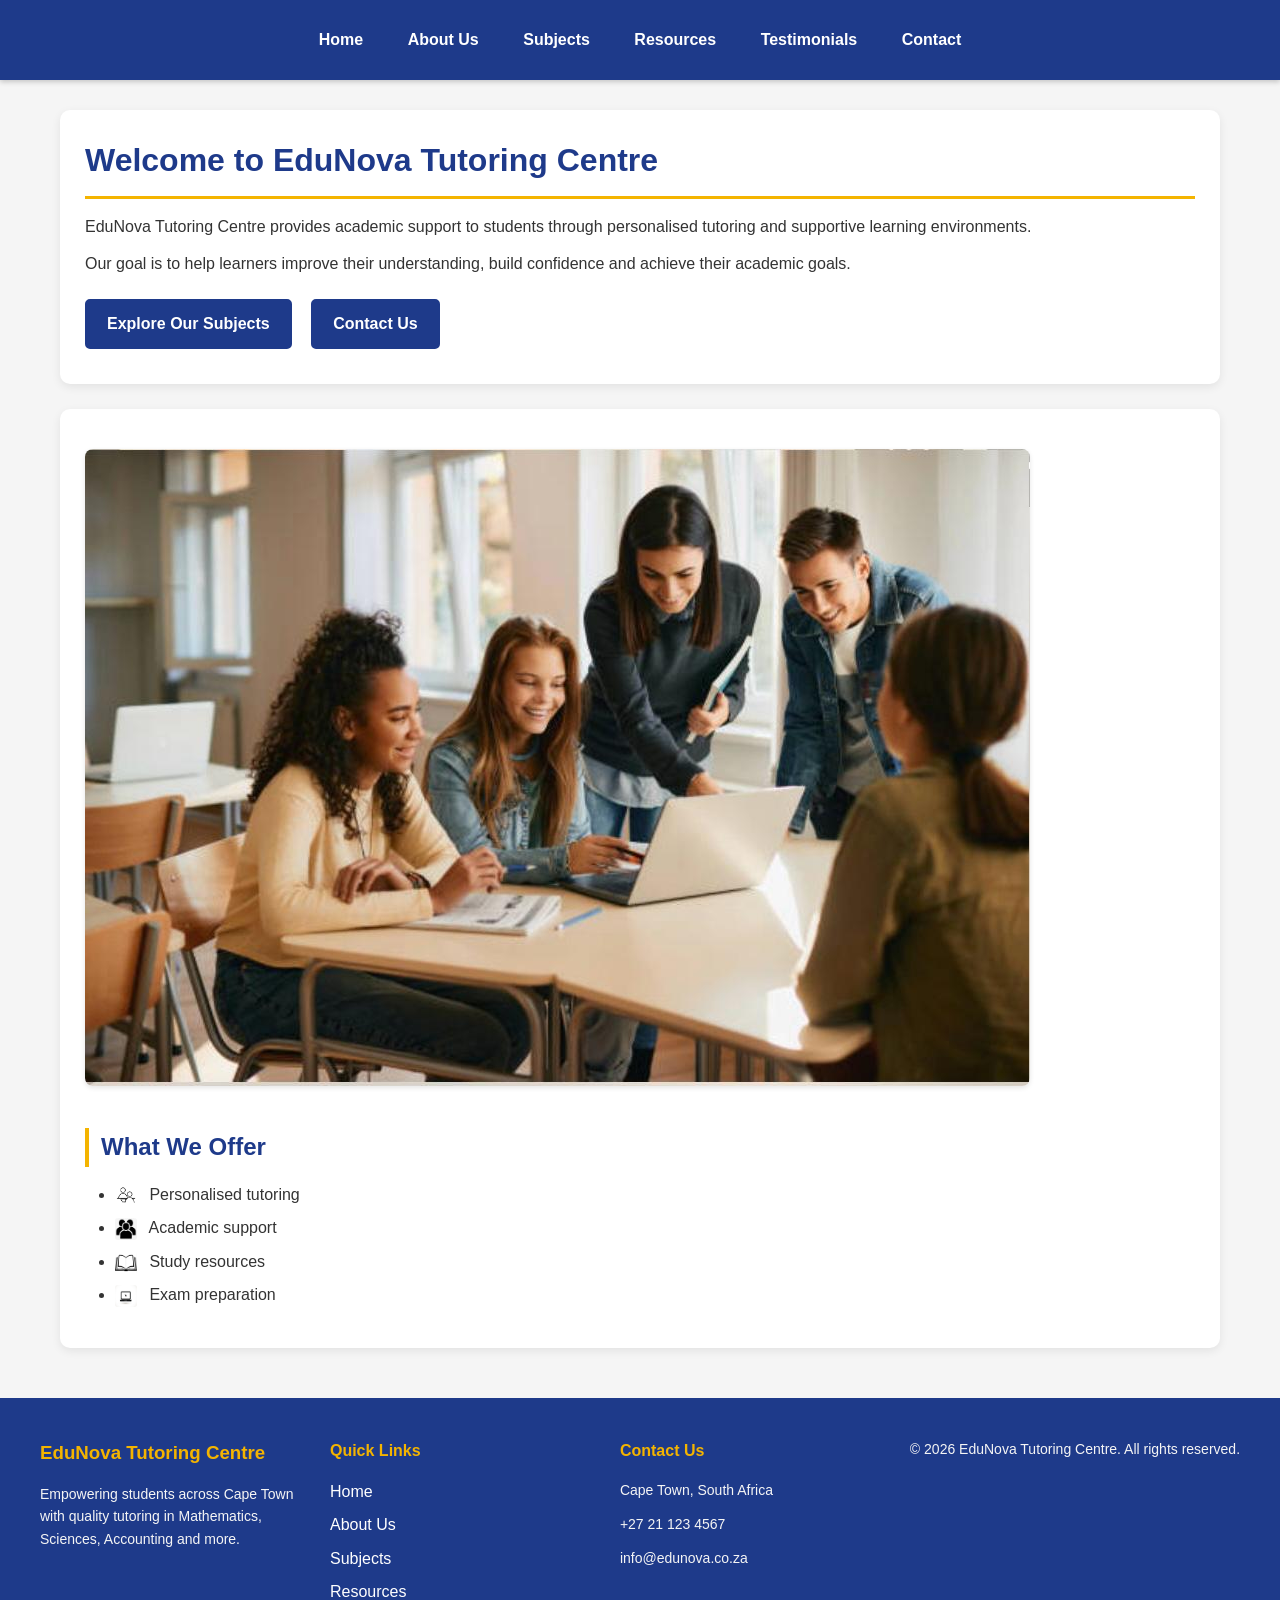
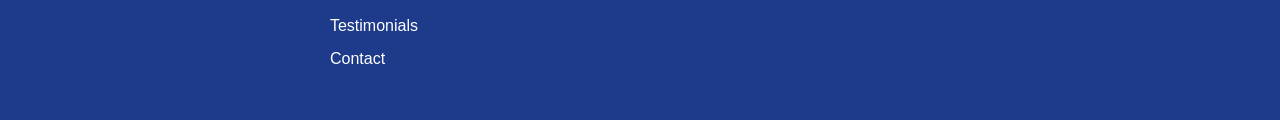
<file: HTML/index.html>
<!DOCTYPE html>
<html lang="en">

<head>
    <meta charset="UTF-8">
    <meta name="viewport" content="width=device-width, initial-scale=1.0">

    <title>EduNova Tutoring Centre</title>

    <link rel="stylesheet" href="../CSS/style.css">
</head>

<body>

    <!-- Header and navigation -->
    <header>
        <nav>
            <a href="index.html">Home</a>
            <a href="about.html">About Us</a>
            <a href="subjects.html">Subjects</a>
            <a href="resources.html">Resources</a>
            <a href="testimonials.html">Testimonials</a>
            <a href="contact.html">Contact</a>
        </nav>
    </header>

    
<!-- Main homepage content -->
<main>

    <section>
        <h1>Welcome to EduNova Tutoring Centre</h1>

        <p>
            EduNova Tutoring Centre provides academic support
            to students through personalised tutoring and
            supportive learning environments.
        </p>

        <p>
            Our goal is to help learners improve their understanding,
            build confidence and achieve their academic goals.
        </p>

        <a href="subjects.html">Explore Our Subjects</a>
        <a href="contact.html">Contact Us</a>
    </section>

    <section>
        <img src="../MEDIA/images/students-learning.jpeg" alt="Students Learning together" class="home-image">
        <h2>What We Offer</h2>
        <ul>
          <li><img src="../MEDIA/icons/tutoring.jpeg" alt="" class="icon-img"> Personalised tutoring</li>
          <li><img src="../MEDIA/icons/users.jpeg" alt="" class="icon-img"> Academic support</li>
          <li><img src="../MEDIA/icons/book.jpeg" alt="" class="icon-img"> Study resources</li>
          <li><img src="../MEDIA/icons/laptop.jpeg" alt="" class="icon-img"> Exam preparation</li>
        </ul>
    </section>

</main>

    <!-- Website footer -->
    <footer>
  <div class="container footer-content">
    <div class="footer-about">
      <h3>EduNova Tutoring Centre</h3>
      <p>Empowering students across Cape Town with quality tutoring in Mathematics, Sciences, Accounting and more.</p>
    </div>

    <div class="footer-links">
      <h4>Quick Links</h4>
      <ul>
        <li><a href="index.html">Home</a></li>
        <li><a href="about.html">About Us</a></li>
        <li><a href="subjects.html">Subjects</a></li>
        <li><a href="resources.html">Resources</a></li>
        <li><a href="testimonials.html">Testimonials</a></li>
        <li><a href="contact.html">Contact</a></li>
      </ul>
    </div>

    <div class="footer-contact">
      <h4>Contact Us</h4>
      <p> Cape Town, South Africa</p>
      <p> +27 21 123 4567</p>
      <p> info@edunova.co.za</p>
    </div>

    <div class="footer-bottom">
      <p>&copy; 2026 EduNova Tutoring Centre. All rights reserved.</p>
    </div>
  </div>
</footer>

</body>

</html>
</file>
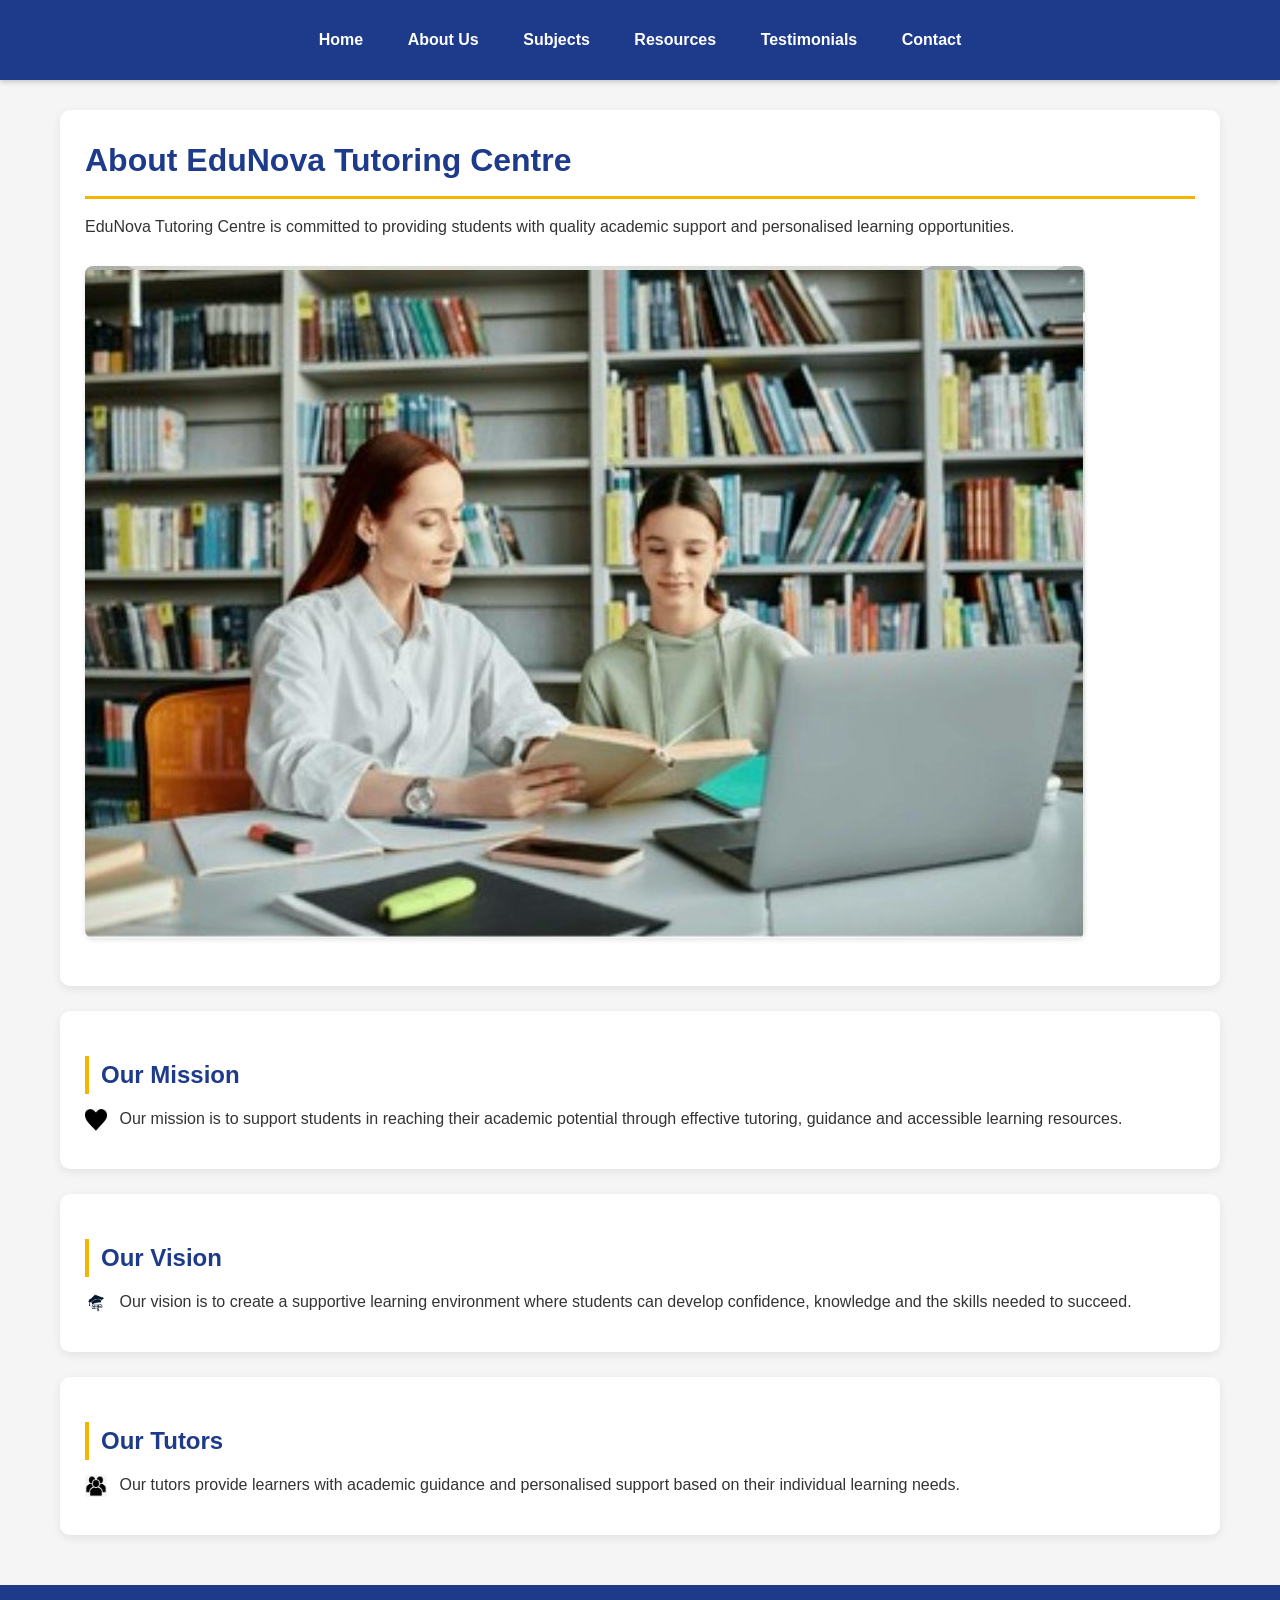
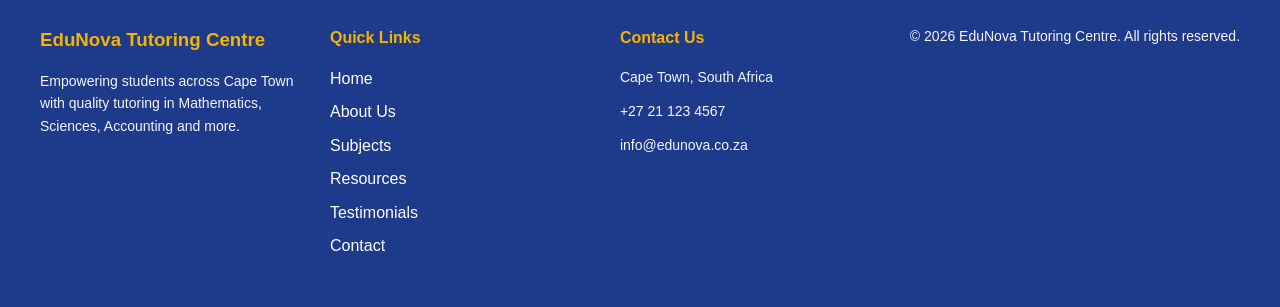
<file: HTML/about.html>
<!DOCTYPE html>
<html lang="en">

<head>
    <meta charset="UTF-8">
    <meta name="viewport" content="width=device-width, initial-scale=1.0">

    <title>About Us | EduNova Tutoring Centre</title>

    <link rel="stylesheet" href="../CSS/style.css">
</head>

<body>

    <!-- Header and navigation -->
    <header>
        <nav>
            <a href="index.html">Home</a>
            <a href="about.html">About Us</a>
            <a href="subjects.html">Subjects</a>
            <a href="resources.html">Resources</a>
            <a href="testimonials.html">Testimonials</a>
            <a href="contact.html">Contact</a>
        </nav>
    </header>

<!-- About Us content -->
<main>

    <section>
        <h1>About EduNova Tutoring Centre</h1>

        <p>
            EduNova Tutoring Centre is committed to providing
            students with quality academic support and
            personalised learning opportunities.
        </p>
            <img src="../MEDIA/images/tutoring-session.jpeg" alt="Tutoring session in progress" class="home-image">
    </section>

    <section>
    <h2>Our Mission</h2>
    <p><img src="../MEDIA/icons/heart.jpeg" alt="" class="icon-img"> Our mission is to support students in reaching their academic potential through effective tutoring, guidance and accessible learning resources.</p>
    </section>

  <section>
    <h2>Our Vision</h2>
    <p><img src="../MEDIA/icons/graduation-cap.jpeg" alt="" class="icon-img"> Our vision is to create a supportive learning environment where students can develop confidence, knowledge and the skills needed to succeed.</p>
  </section>

  <section>
    <h2>Our Tutors</h2>
    <p><img src="../MEDIA/icons/users.jpeg" alt="" class="icon-img"> Our tutors provide learners with academic guidance and personalised support based on their individual learning needs.</p>
  </section>

</main>

    <!-- Website footer -->
    <footer>
  <div class="container footer-content">
    <div class="footer-about">
      <h3>EduNova Tutoring Centre</h3>
      <p>Empowering students across Cape Town with quality tutoring in Mathematics, Sciences, Accounting and more.</p>
    </div>

    <div class="footer-links">
      <h4>Quick Links</h4>
      <ul>
        <li><a href="index.html">Home</a></li>
        <li><a href="about.html">About Us</a></li>
        <li><a href="subjects.html">Subjects</a></li>
        <li><a href="resources.html">Resources</a></li>
        <li><a href="testimonials.html">Testimonials</a></li>
        <li><a href="contact.html">Contact</a></li>
      </ul>
    </div>

    <div class="footer-contact">
      <h4>Contact Us</h4>
      <p> Cape Town, South Africa</p>
      <p> +27 21 123 4567</p>
      <p> info@edunova.co.za</p>
    </div>

    <div class="footer-bottom">
      <p>&copy; 2026 EduNova Tutoring Centre. All rights reserved.</p>
    </div>
  </div>
</footer>

</body>

</html>
</file>
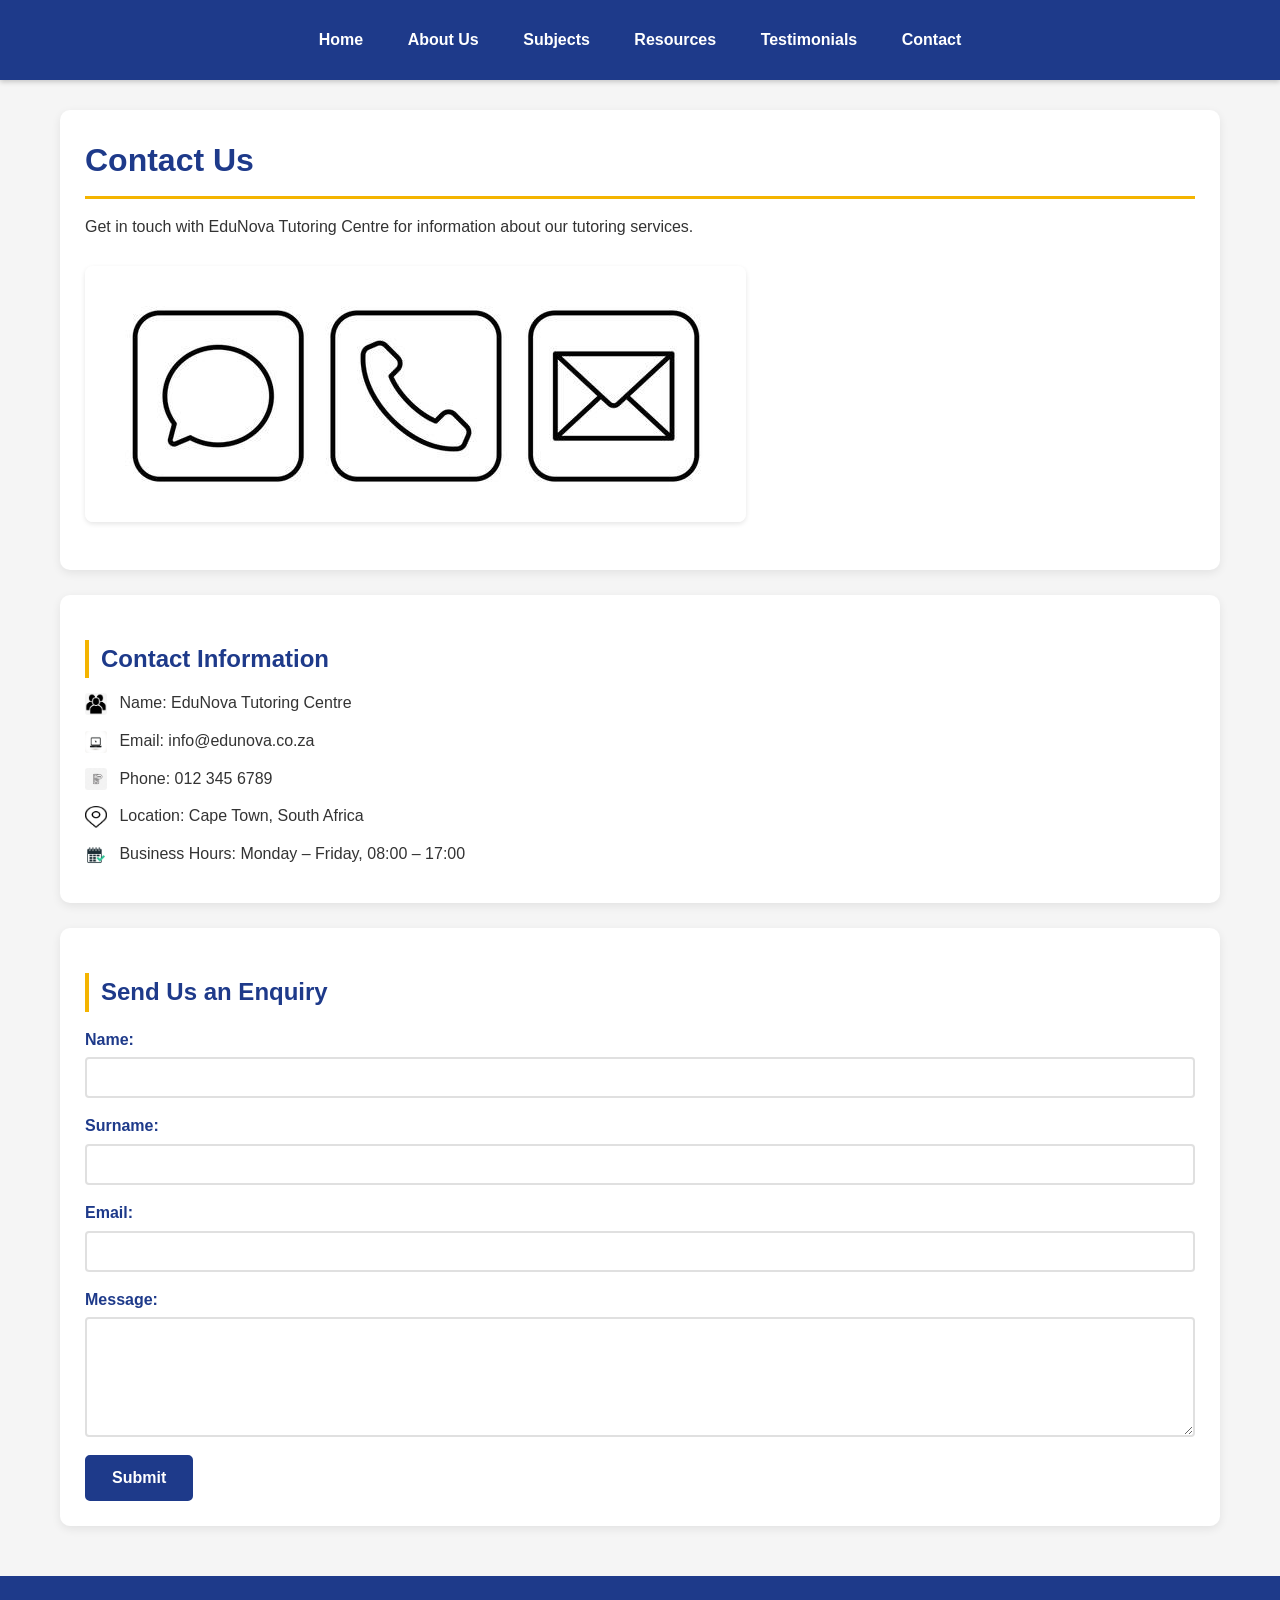
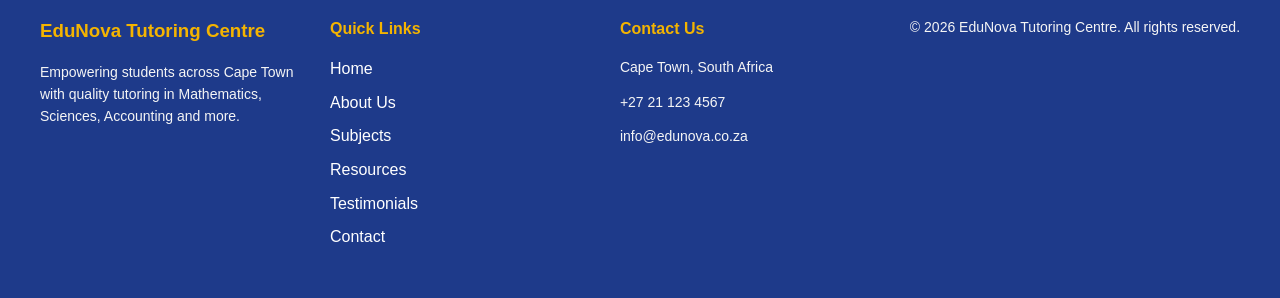
<file: HTML/contact.html>
<!DOCTYPE html>
<html lang="en">

<head>
    <meta charset="UTF-8">
    <meta name="viewport" content="width=device-width, initial-scale=1.0">

    <title>Contact | EduNova Tutoring Centre</title>

    <link rel="stylesheet" href="../CSS/style.css">
</head>

<body>

    <!-- Header and navigation -->
    <header>
        <nav>
            <a href="index.html">Home</a>
            <a href="about.html">About Us</a>
            <a href="subjects.html">Subjects</a>
            <a href="resources.html">Resources</a>
            <a href="testimonials.html">Testimonials</a>
            <a href="contact.html">Contact</a>
        </nav>
    </header>

<!-- Contact information and enquiry form -->
<main>

    <section>
        <h1>Contact Us</h1>

        <p>
            Get in touch with EduNova Tutoring Centre for
            information about our tutoring services.
        </p>
        <img src="../MEDIA/images/contact.jpeg" alt="Get in touch with us" class="home-image">
    </section>

    <section>
        <h2>Contact Information</h2>
        <p><img src="../MEDIA/icons/users.jpeg" alt="" class="icon-img"> Name: EduNova Tutoring Centre</p>
    <p><img src="../MEDIA/icons/laptop.jpeg" alt="" class="icon-img"> Email: info@edunova.co.za</p>
    <p><img src="../MEDIA/icons/call.jpeg" alt="" class="icon-img"> Phone: 012 345 6789</p>
    <p><img src="../MEDIA/icons/location.jpeg" alt="" class="icon-img"> Location: Cape Town, South Africa</p>
    <p><img src="../MEDIA/icons/calender.jpeg" alt="" class="icon-img"> Business Hours: Monday – Friday, 08:00 – 17:00</p>
    </section>

    <section>
        <h2>Send Us an Enquiry</h2>

        <form action="#" method="post" onsubmit="alert('Thank you! your enquiry has been submitted successfully.');">
            <label for="name">Name:</label>
            <input type="text" id="name" name="name">

            <label for="surname">Surname:</label>
            <input type="text" id="surname" name="surname">

            <label for="email">Email:</label>
            <input type="email" id="email" name="email">

            <label for="message">Message:</label>
            <textarea id="message" name="message"></textarea>

            <button type="submit">Submit</button>
        </form>
    </section>

</main>

    <!-- Website footer -->
    <footer>
  <div class="container footer-content">
    <div class="footer-about">
      <h3>EduNova Tutoring Centre</h3>
      <p>Empowering students across Cape Town with quality tutoring in Mathematics, Sciences, Accounting and more.</p>
    </div>

    <div class="footer-links">
      <h4>Quick Links</h4>
      <ul>
        <li><a href="index.html">Home</a></li>
        <li><a href="about.html">About Us</a></li>
        <li><a href="subjects.html">Subjects</a></li>
        <li><a href="resources.html">Resources</a></li>
        <li><a href="testimonials.html">Testimonials</a></li>
        <li><a href="contact.html">Contact</a></li>
      </ul>
    </div>

    <div class="footer-contact">
      <h4>Contact Us</h4>
      <p>  Cape Town, South Africa</p>
      <p>  +27 21 123 4567</p>
      <p>  info@edunova.co.za</p>
    </div>

    <div class="footer-bottom">
      <p>&copy; 2026 EduNova Tutoring Centre. All rights reserved.</p>
    </div>
  </div>
</footer>

</body>

</html>
</file>
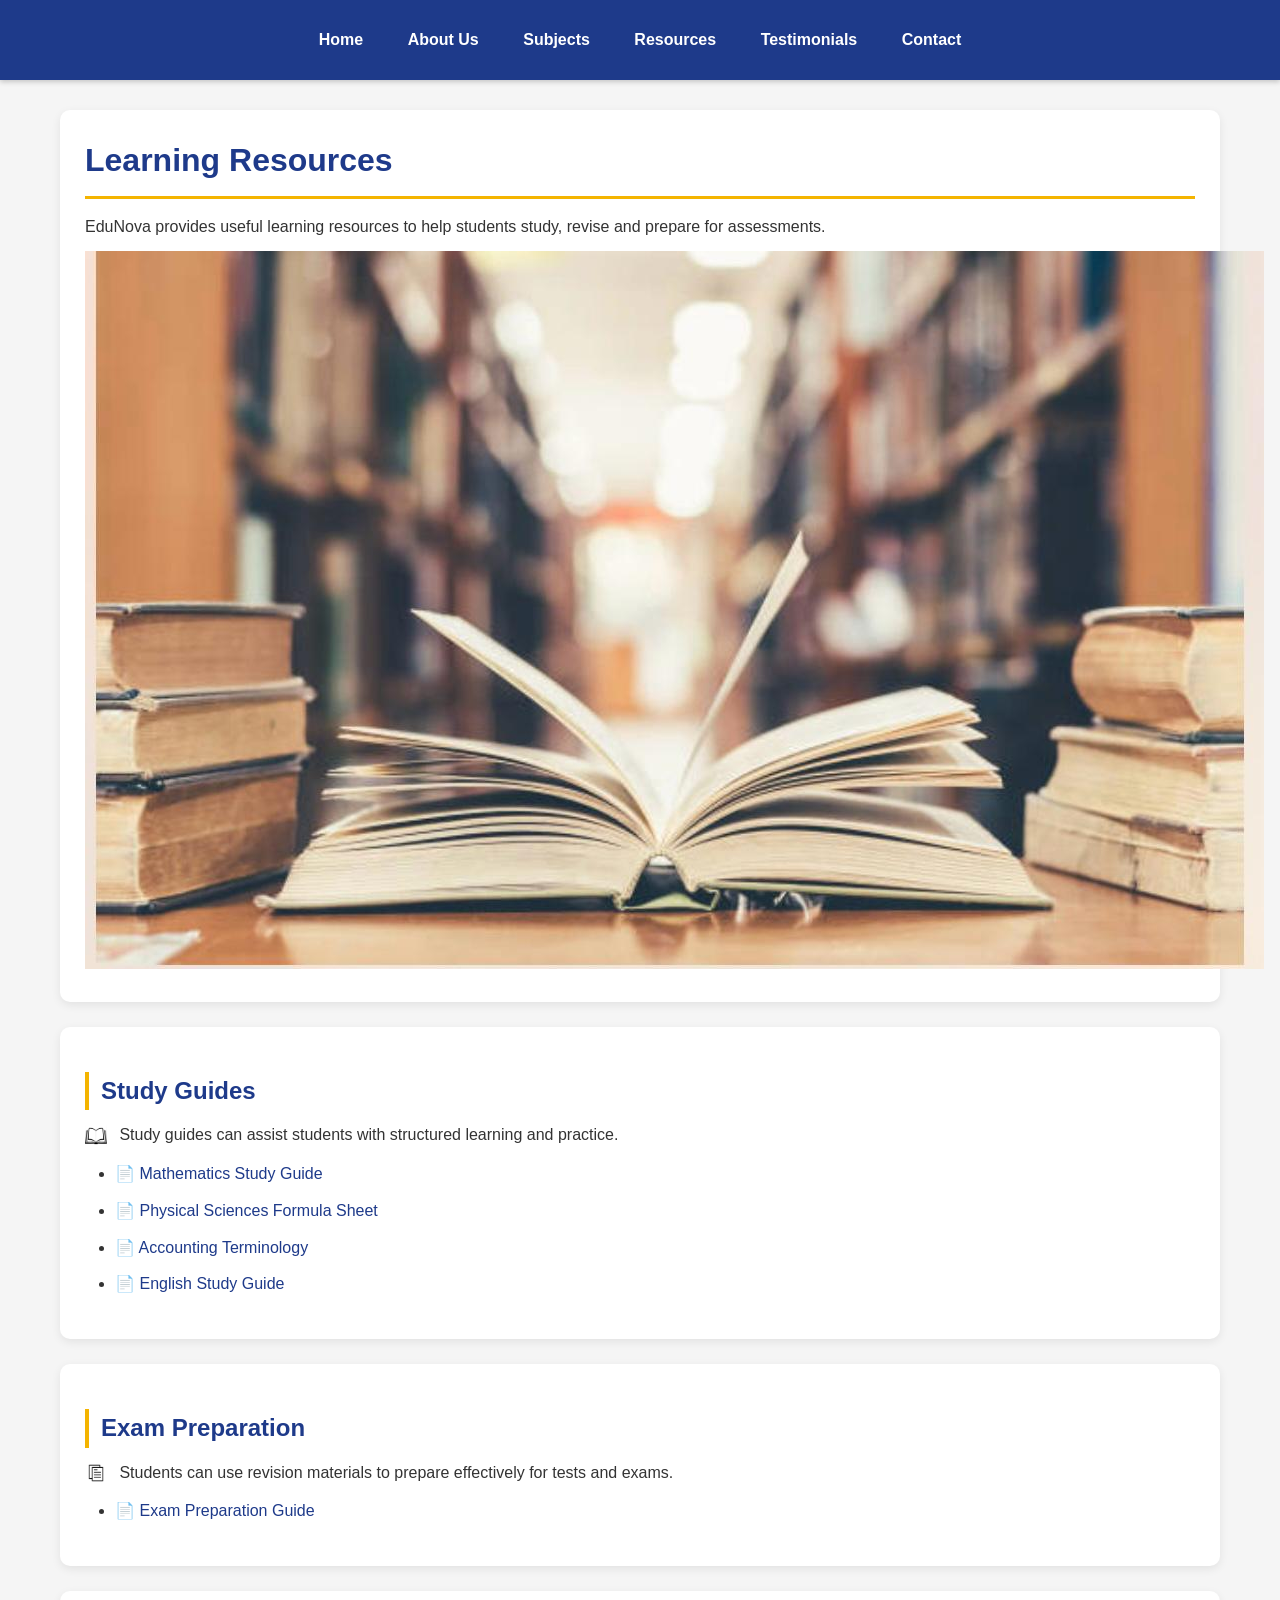
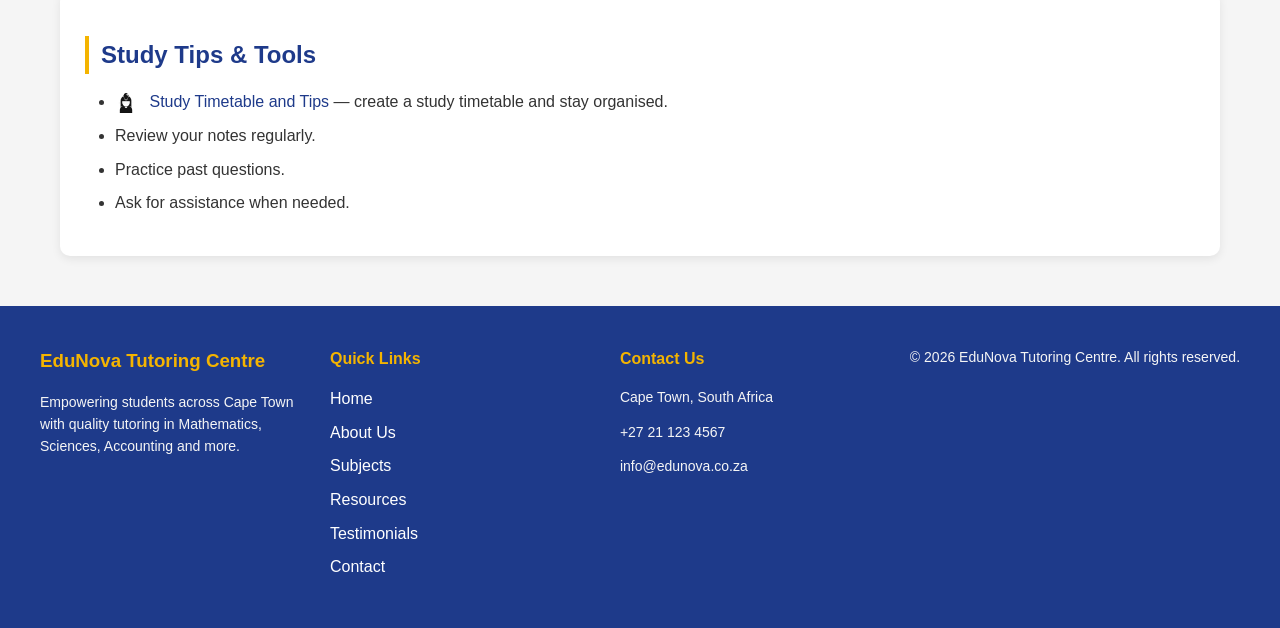
<file: HTML/resources.html>
<!DOCTYPE html>
<html lang="en">

<head>
    <meta charset="UTF-8">
    <meta name="viewport" content="width=device-width, initial-scale=1.0">

    <title>Resources | EduNova Tutoring Centre</title>

    <link rel="stylesheet" href="../CSS/style.css">
</head>

<body>

    <!-- Header and navigation -->
    <header>
        <nav>
            <a href="index.html">Home</a>
            <a href="about.html">About Us</a>
            <a href="subjects.html">Subjects</a>
            <a href="resources.html">Resources</a>
            <a href="testimonials.html">Testimonials</a>
            <a href="contact.html">Contact</a>
        </nav>
    </header>

<!-- Educational resources -->
<main>
    <section>
        <h1>Learning Resources</h1>
        <p>
            EduNova provides useful learning resources to help students study, revise and prepare for assessments.
        </p>
        <img src="../MEDIA/images/study-resources.jpeg" alt="Study resources and guides" class="home-img">
    </section>

    <section>
        <h2>Study Guides</h2>
        <p>
            <img src="../MEDIA/icons/book.jpeg" alt="" class="icon-img">
            Study guides can assist students with structured learning and practice.
        </p>
        <ul style="margin-top:10px; line-height:1.8;">
            <li>📄 <a href="../MEDIA/documents/Mathematics_Study_Guide.docx" target="_blank">Mathematics Study Guide</a></li>
            <li>📄 <a href="../MEDIA/documents/physical_sciences_formula_sheet.docx" target="_blank">Physical Sciences Formula Sheet</a></li>
            <li>📄 <a href="../MEDIA/documents/Accounting_Terminology.docx" target="_blank">Accounting Terminology</a></li>
            <li>📄 <a href="../MEDIA/documents/English_Study_Guide.docx" target="_blank">English Study Guide</a></li>
        </ul>
    </section>

    <section>
        <h2>Exam Preparation</h2>
        <p>
            <img src="../MEDIA/icons/exam prep.jpeg" alt="" class="icon-img">
            Students can use revision materials to prepare effectively for tests and exams.
        </p>
        <ul style="margin-top:10px; line-height:1.8;">
            <li>📄 <a href="../MEDIA/documents/Exam_Preparation_Guide.docx" target="_blank">Exam Preparation Guide</a></li>
        </ul>
    </section>

    <section>
        <h2>Study Tips & Tools</h2>
        <ul>
            <li>
                <img src="../MEDIA/icons/study tips.jpeg" alt="" class="icon-img">
                <a href="../MEDIA/documents/Study_Timetable_And_Tips.docx" target="_blank">Study Timetable and Tips</a> — create a study timetable and stay organised.
            </li>
            <li>Review your notes regularly.</li>
            <li>Practice past questions.</li>
            <li>Ask for assistance when needed.</li>
        </ul>
    </section>
</main>

    <!-- Website footer -->
    <footer>
  <div class="container footer-content">
    <div class="footer-about">
      <h3>EduNova Tutoring Centre</h3>
      <p>Empowering students across Cape Town with quality tutoring in Mathematics, Sciences, Accounting and more.</p>
    </div>

    <div class="footer-links">
      <h4>Quick Links</h4>
      <ul>
        <li><a href="index.html">Home</a></li>
        <li><a href="about.html">About Us</a></li>
        <li><a href="subjects.html">Subjects</a></li>
        <li><a href="resources.html">Resources</a></li>
        <li><a href="testimonials.html">Testimonials</a></li>
        <li><a href="contact.html">Contact</a></li>
      </ul>
    </div>

    <div class="footer-contact">
      <h4>Contact Us</h4>
      <p> Cape Town, South Africa</p>
      <p> +27 21 123 4567</p>
      <p> info@edunova.co.za</p>
    </div>

    <div class="footer-bottom">
      <p>&copy; 2026 EduNova Tutoring Centre. All rights reserved.</p>
    </div>
  </div>
</footer>

</body>

</html>
</file>
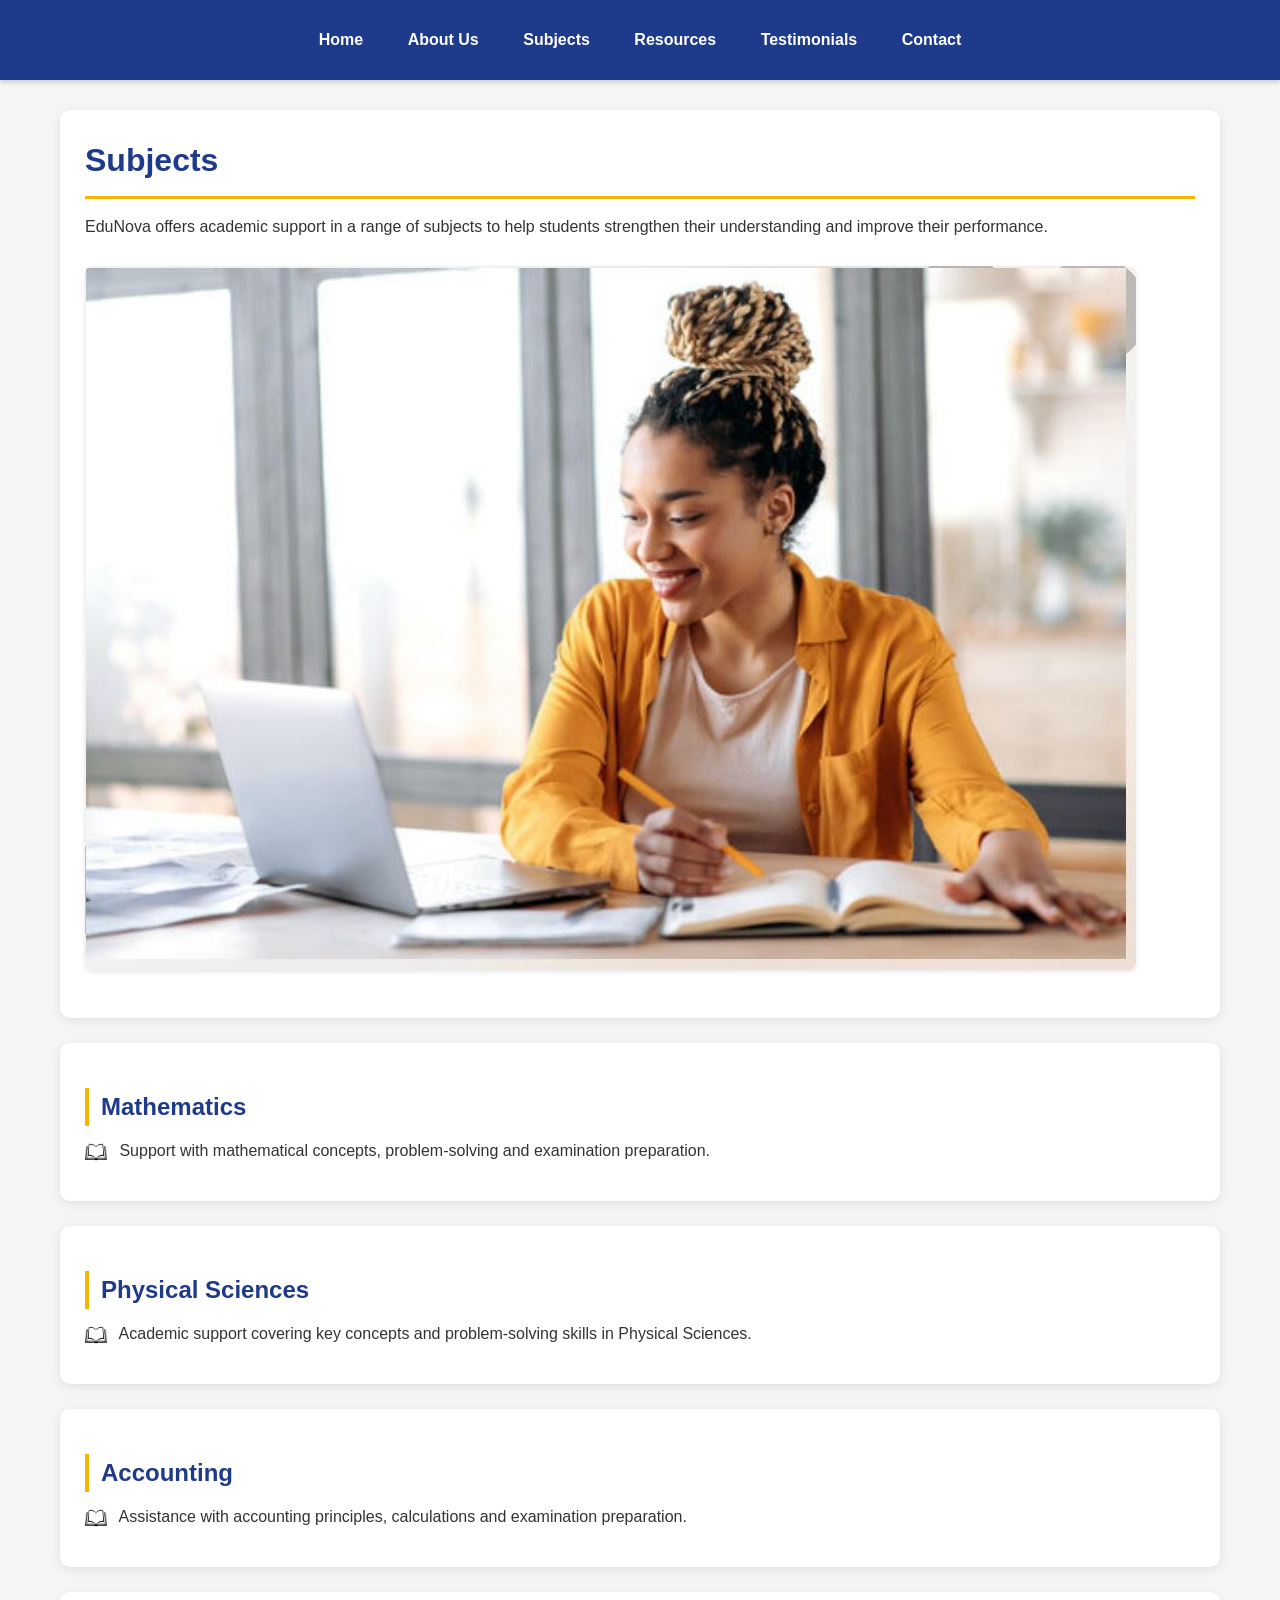
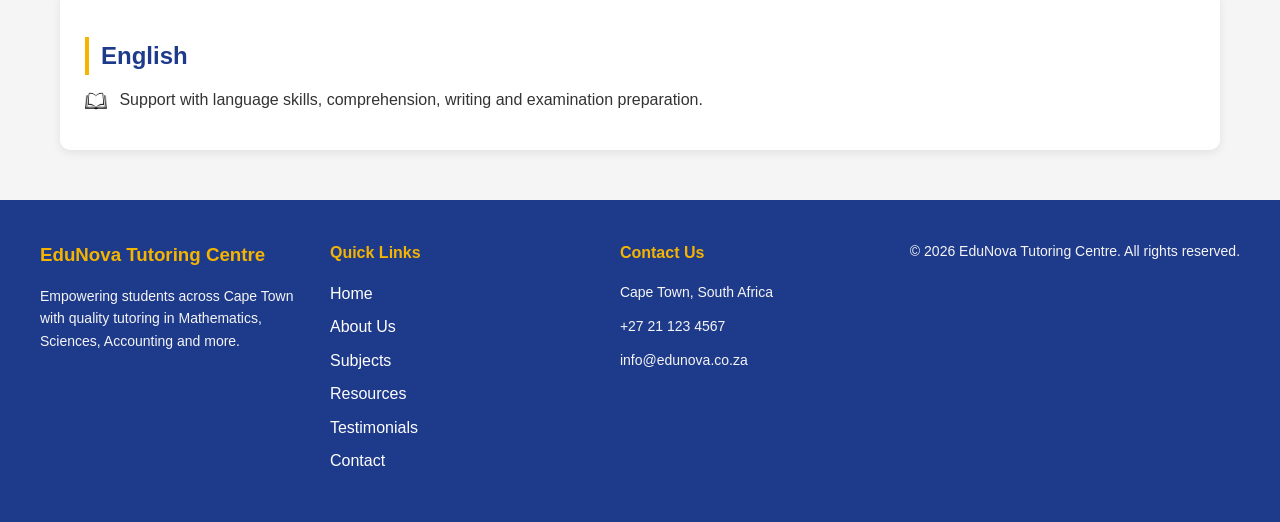
<file: HTML/subjects.html>
<!DOCTYPE html>
<html lang="en">

<head>
    <meta charset="UTF-8">
    <meta name="viewport" content="width=device-width, initial-scale=1.0">

    <title>Subjects | EduNova Tutoring Centre</title>

    <link rel="stylesheet" href="../CSS/style.css">
</head>

<body>

    <!-- Header and navigation -->
    <header>
        <nav>
            <a href="index.html">Home</a>
            <a href="about.html">About Us</a>
            <a href="subjects.html">Subjects</a>
            <a href="resources.html">Resources</a>
            <a href="testimonials.html">Testimonials</a>
            <a href="contact.html">Contact</a>
        </nav>
    </header>

<!-- Subjects offered by EduNova -->
<main>
  <section>
    <h1>Subjects</h1>
    <p>EduNova offers academic support in a range of subjects to help students strengthen their understanding and improve their performance.</p>
    <img src="../MEDIA/images/online-learning.jpeg" alt="Subjects we offer" class="home-image">
  </section>

  <section>
    <h2>Mathematics</h2>
    <p><img src="../MEDIA/icons/book.jpeg" alt="" class="icon-img"> Support with mathematical concepts, problem-solving and examination preparation.</p>
  </section>

  <section>
    <h2>Physical Sciences</h2>
    <p><img src="../MEDIA/icons/book.jpeg" alt="" class="icon-img"> Academic support covering key concepts and problem-solving skills in Physical Sciences.</p>
  </section>

  <section>
    <h2>Accounting</h2>
    <p><img src="../MEDIA/icons/book.jpeg" alt="" class="icon-img"> Assistance with accounting principles, calculations and examination preparation.</p>
  </section>

  <section>
    <h2>English</h2>
    <p><img src="../MEDIA/icons/book.jpeg" alt="" class="icon-img"> Support with language skills, comprehension, writing and examination preparation.</p>
  </section>
</main>

    <!-- Website footer -->
    <footer>
  <div class="container footer-content">
    <div class="footer-about">
      <h3>EduNova Tutoring Centre</h3>
      <p>Empowering students across Cape Town with quality tutoring in Mathematics, Sciences, Accounting and more.</p>
    </div>

    <div class="footer-links">
      <h4>Quick Links</h4>
      <ul>
        <li><a href="index.html">Home</a></li>
        <li><a href="about.html">About Us</a></li>
        <li><a href="subjects.html">Subjects</a></li>
        <li><a href="resources.html">Resources</a></li>
        <li><a href="testimonials.html">Testimonials</a></li>
        <li><a href="contact.html">Contact</a></li>
      </ul>
    </div>

    <div class="footer-contact">
      <h4>Contact Us</h4>
      <p> Cape Town, South Africa</p>
      <p> +27 21 123 4567</p>
      <p> info@edunova.co.za</p>
    </div>

    <div class="footer-bottom">
      <p>&copy; 2026 EduNova Tutoring Centre. All rights reserved.</p>
    </div>
  </div>
</footer>

</body>

</html>
</file>
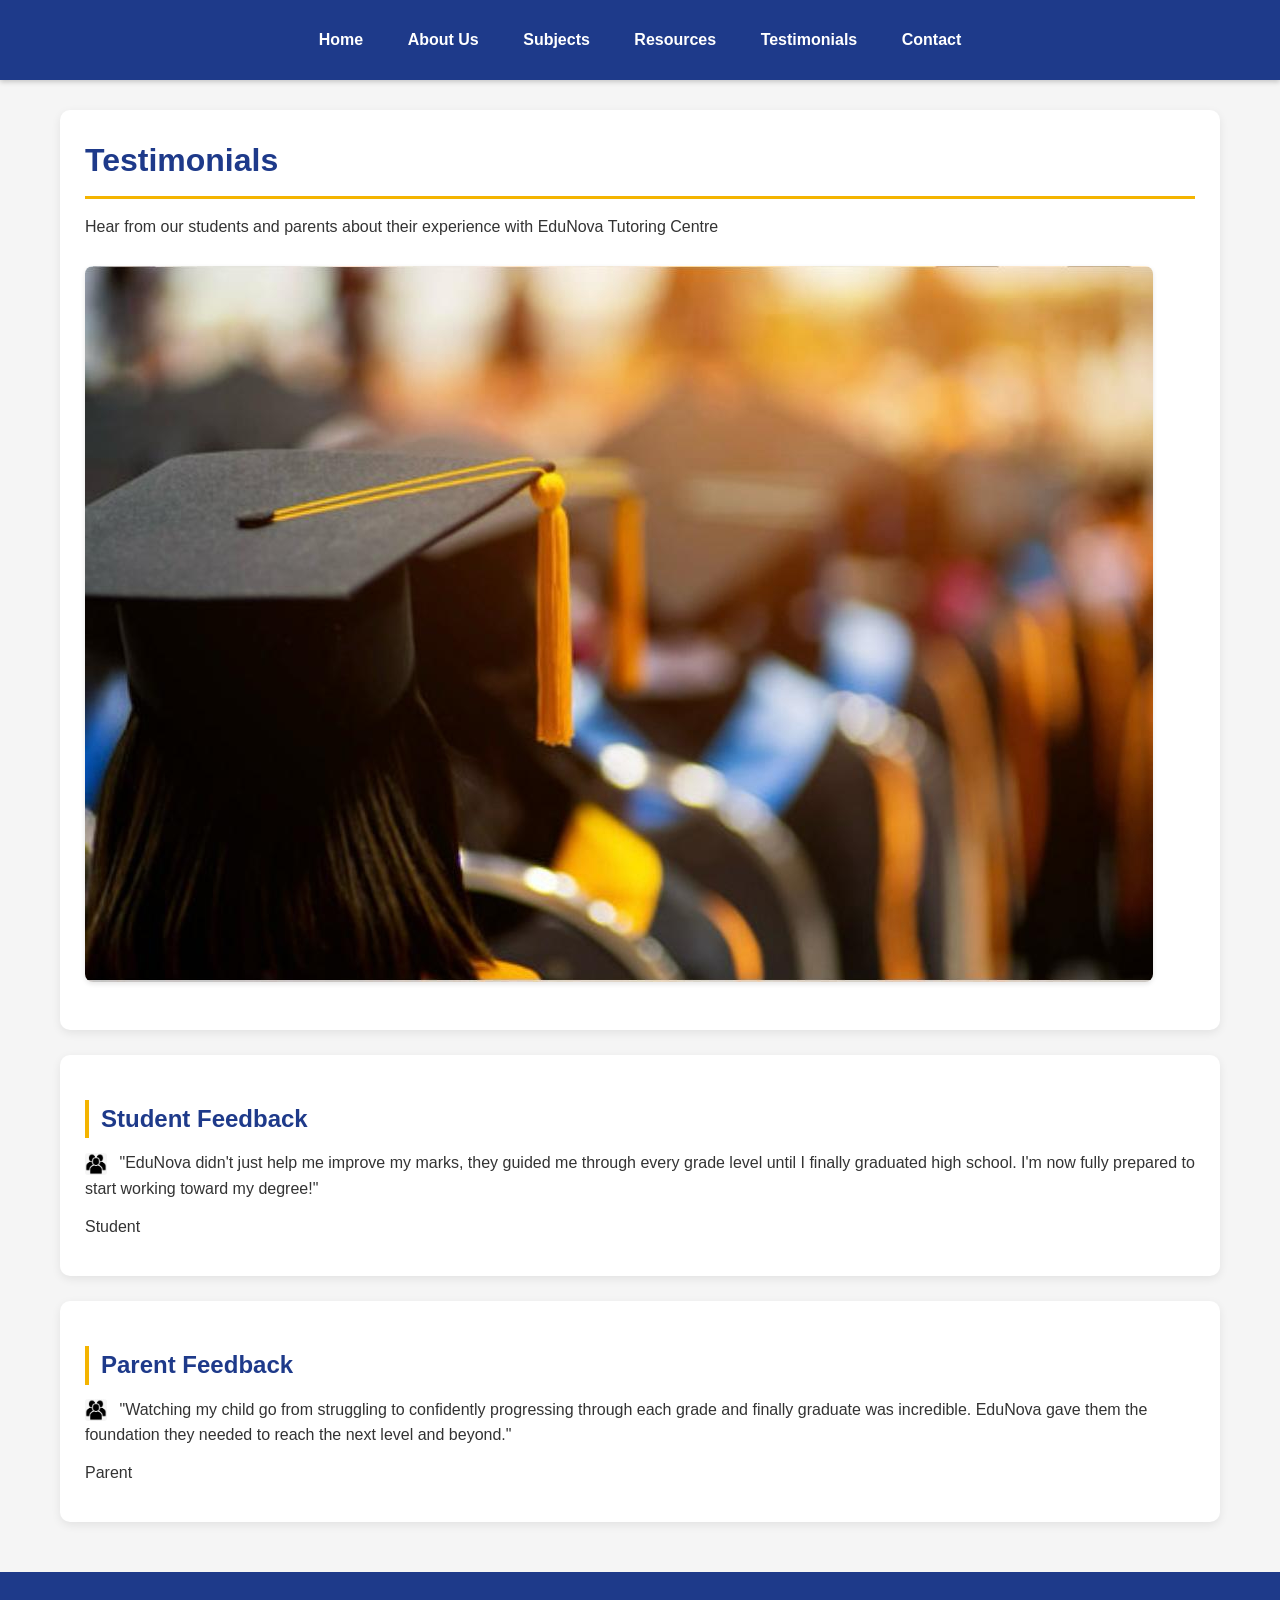
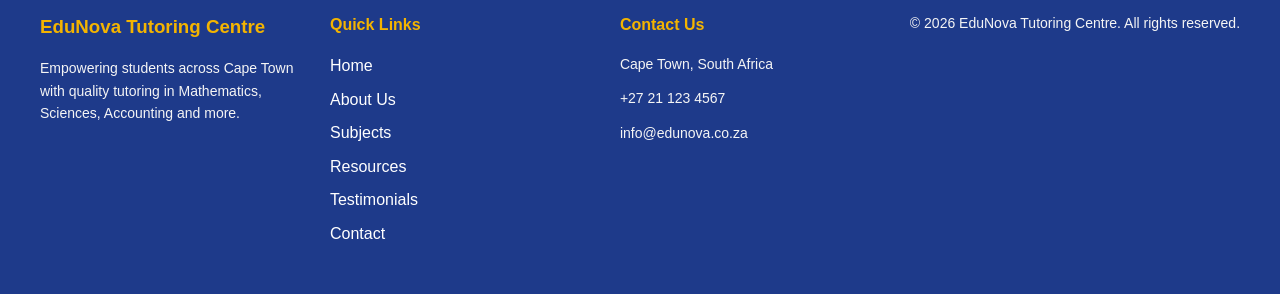
<file: HTML/testimonials.html>
<!DOCTYPE html>
<html lang="en">

<head>
    <meta charset="UTF-8">
    <meta name="viewport" content="width=device-width, initial-scale=1.0">

    <title>Testimonials | EduNova Tutoring Centre</title>

    <link rel="stylesheet" href="../CSS/style.css">
</head>

<body>

    <!-- Header and navigation -->
    <header>
        <nav>
            <a href="index.html">Home</a>
            <a href="about.html">About Us</a>
            <a href="subjects.html">Subjects</a>
            <a href="resources.html">Resources</a>
            <a href="testimonials.html">Testimonials</a>
            <a href="contact.html">Contact</a>
        </nav>
    </header>

<!-- Student and parent testimonials -->
<main>
  <section>
    <h1>Testimonials</h1>
    <p>Hear from our students and parents about their experience with EduNova Tutoring Centre</p>
    <img src="../MEDIA/images/education-success.jpeg" alt="Happy students and parents" class="home-image">
  </section>

  <section>
    <h2>Student Feedback</h2>
    <p><img src="../MEDIA/icons/users.jpeg" alt="" class="icon-img"> "EduNova didn't just help me improve my marks, they guided me through every grade level until I finally graduated high school. I'm now fully prepared to start working toward my degree!"</p>
    <p>Student</p>
  </section>

  <section>
    <h2>Parent Feedback</h2>
    <p><img src="../MEDIA/icons/users.jpeg" alt="" class="icon-img"> "Watching my child go from struggling to confidently progressing through each grade and finally graduate was incredible. EduNova gave them the foundation they needed to reach the next level and beyond."</p>
    <p>Parent</p>
  </section>
</main>

    <!-- Website footer -->
    <footer>
  <div class="container footer-content">
    <div class="footer-about">
      <h3>EduNova Tutoring Centre</h3>
      <p>Empowering students across Cape Town with quality tutoring in Mathematics, Sciences, Accounting and more.</p>
    </div>

    <div class="footer-links">
      <h4>Quick Links</h4>
      <ul>
        <li><a href="index.html">Home</a></li>
        <li><a href="about.html">About Us</a></li>
        <li><a href="subjects.html">Subjects</a></li>
        <li><a href="resources.html">Resources</a></li>
        <li><a href="testimonials.html">Testimonials</a></li>
        <li><a href="contact.html">Contact</a></li>
      </ul>
    </div>

    <div class="footer-contact">
      <h4>Contact Us</h4>
      <p> Cape Town, South Africa</p>
      <p> +27 21 123 4567</p>
      <p> info@edunova.co.za</p>
    </div>

    <div class="footer-bottom">
      <p>&copy; 2026 EduNova Tutoring Centre. All rights reserved.</p>
    </div>
  </div>
</footer>

</body>

</html>
</file>
<file: CSS/style.css>
* {
    margin: 0;
    padding: 0;
    box-sizing: border-box;
}

body {
    font-family: 'Open Sans', Arial, sans-serif;
    line-height: 1.6;
    color: #333333;
    background-color: #F5F5F5;
}

.icon-img {
    width: 22px;
    height: 22px;
    vertical-align: middle;
    margin-right: 8px;
    border-radius: 3px;
}

.home-image {
    max-width: 100%;
    height: auto;
    margin: 15px 0;
    border-radius: 8px;
    box-shadow: 0 2px 5px rgba(0,0,0,0.1);
}

header {
    background-color: #1E3A8A;
    padding: 15px 0;
    box-shadow: 0 2px 5px rgba(0,0,0,0.2);
}

nav {
    text-align: center;
}

nav a {
    color: #FFFFFF;
    text-decoration: none;
    padding: 12px 20px;
    display: inline-block;
    font-weight: 600;
    transition: background-color 0.3s ease;
}

nav a:hover {
    background-color: #F4B400;
    color: #1E3A8A;
    border-radius: 4px;
}

main {
    max-width: 1200px;
    margin: 30px auto;
    padding: 0 20px;
}

section {
    background: #FFFFFF;
    padding: 25px;
    margin-bottom: 25px;
    border-radius: 10px;
    box-shadow: 0 3px 10px rgba(0,0,0,0.08);
}

h1, h2, h3, h4 {
    font-family: 'Poppins', Arial, sans-serif;
    font-weight: 700;
}

h1 {
    color: #1E3A8A;
    font-size: 2em;
    margin-bottom: 15px;
    border-bottom: 3px solid #F4B400;
    padding-bottom: 10px;
}

h2 {
    color: #1E3A8A;
    font-size: 1.5em;
    margin: 20px 0 12px;
    border-left: 4px solid #F4B400;
    padding-left: 12px;
}

p {
    margin-bottom: 12px;
    font-size: 16px;
}

ul {
    margin: 15px 0 15px 30px;
}

ul li {
    margin-bottom: 8px;
    font-size: 16px;
}

a {
    color: #1E3A8A;
    text-decoration: none;
    transition: color 0.3s ease;
}

a:hover {
    color: #F4B400;
    text-decoration: underline;
}

section > a {
    display: inline-block;
    background: #1E3A8A;
    color: #FFFFFF;
    padding: 10px 20px;
    margin: 10px 15px 10px 0;
    border-radius: 5px;
    font-weight: 600;
    border: 2px solid #1E3A8A;
    transition: all 0.3s ease;
}

section > a:hover {
    background: #F4B400;
    border-color: #F4B400;
    color: #1E3A8A;
    text-decoration: none;
}

button, input[type="submit"] {
    background: #1E3A8A;
    color: #FFFFFF;
    border: 2px solid #1E3A8A;
    padding: 12px 25px;
    border-radius: 5px;
    font-size: 16px;
    cursor: pointer;
    margin-top: 10px;
    font-weight: 600;
    transition: all 0.3s ease;
}

button:hover, input[type="submit"]:hover {
    background: #F4B400;
    border-color: #F4B400;
    color: #1E3A8A;
}

form label {
    display: block;
    margin-top: 15px;
    margin-bottom: 5px;
    font-weight: 600;
    color: #1E3A8A;
}

form input, form textarea {
    width: 100%;
    padding: 10px;
    border: 2px solid #E0E0E0;
    border-radius: 4px;
    font-size: 15px;
    font-family: 'Open Sans', sans-serif;
    transition: border-color 0.3s ease;
}

form input:focus, form textarea:focus {
    outline: none;
    border-color: #1E3A8A;
}

form textarea {
    min-height: 120px;
}

footer {
    background-color: #1E3A8A;
    color: #FFFFFF;
    padding: 40px 20px;
    margin-top: 50px;
}

.container {
    max-width: 1200px;
    margin: 0 auto;
}

.footer-content {
    display: flex;
    flex-wrap: wrap;
    gap: 30px;
    justify-content: space-between;
}

.footer-about, .footer-links, .footer-contact {
    flex: 1;
    min-width: 200px;
}

footer h3, footer h4 {
    color: #F4B400;
    margin-bottom: 15px;
}

footer p {
    color: #F5F5F5;
    font-size: 14px;
}

.footer-links ul {
    list-style: none;
    margin: 0;
    padding: 0;
}

.footer-links li {
    margin-bottom: 8px;
}

.footer-links a {
    color: #FFFFFF;
    text-decoration: none;
    transition: color 0.3s ease;
}

.footer-links a:hover {
    color: #F4B400;
    text-decoration: underline;
}

@media (max-width: 768px) {
    nav a {
        padding: 10px 12px;
        font-size: 15px;
    }

    section {
        padding: 18px;
    }

    h1 { font-size: 1.6em; }
    h2 { font-size: 1.3em; }

    .footer-content {
        flex-direction: column;
    }
}
</file>
